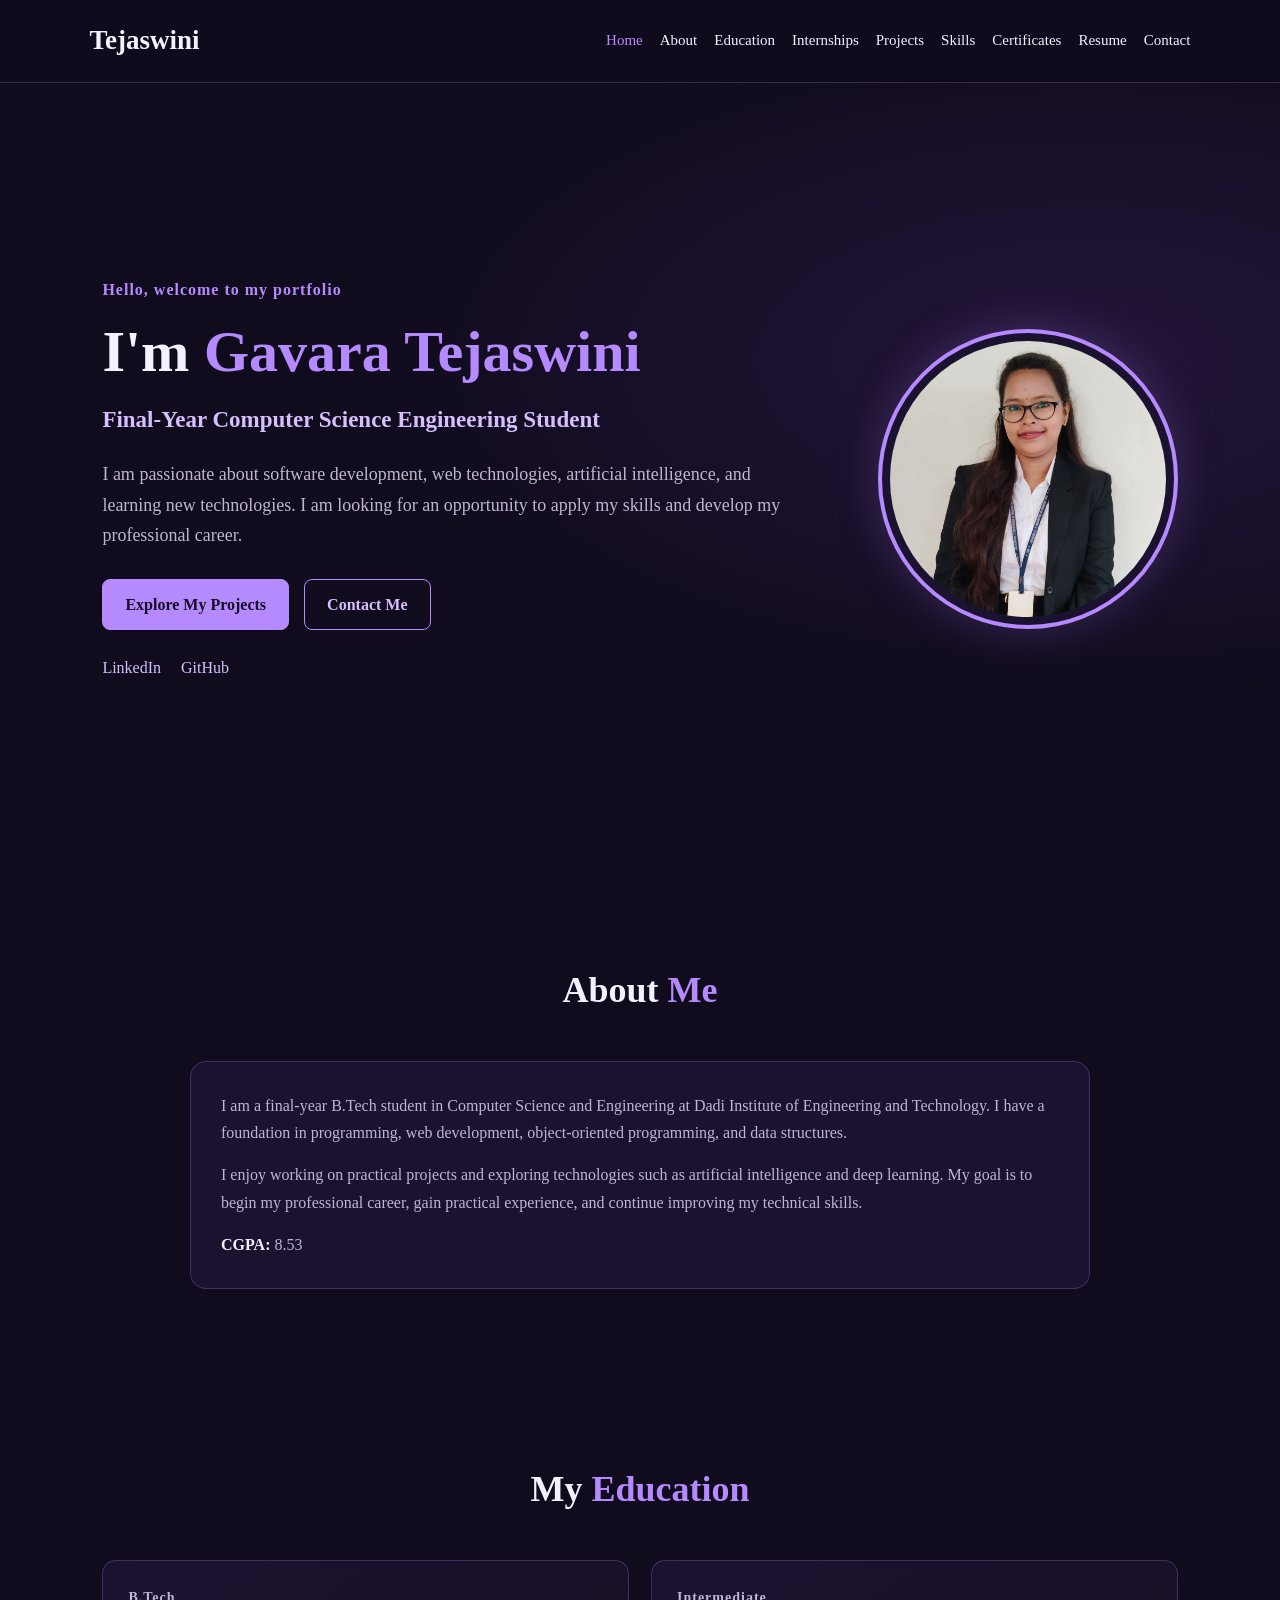
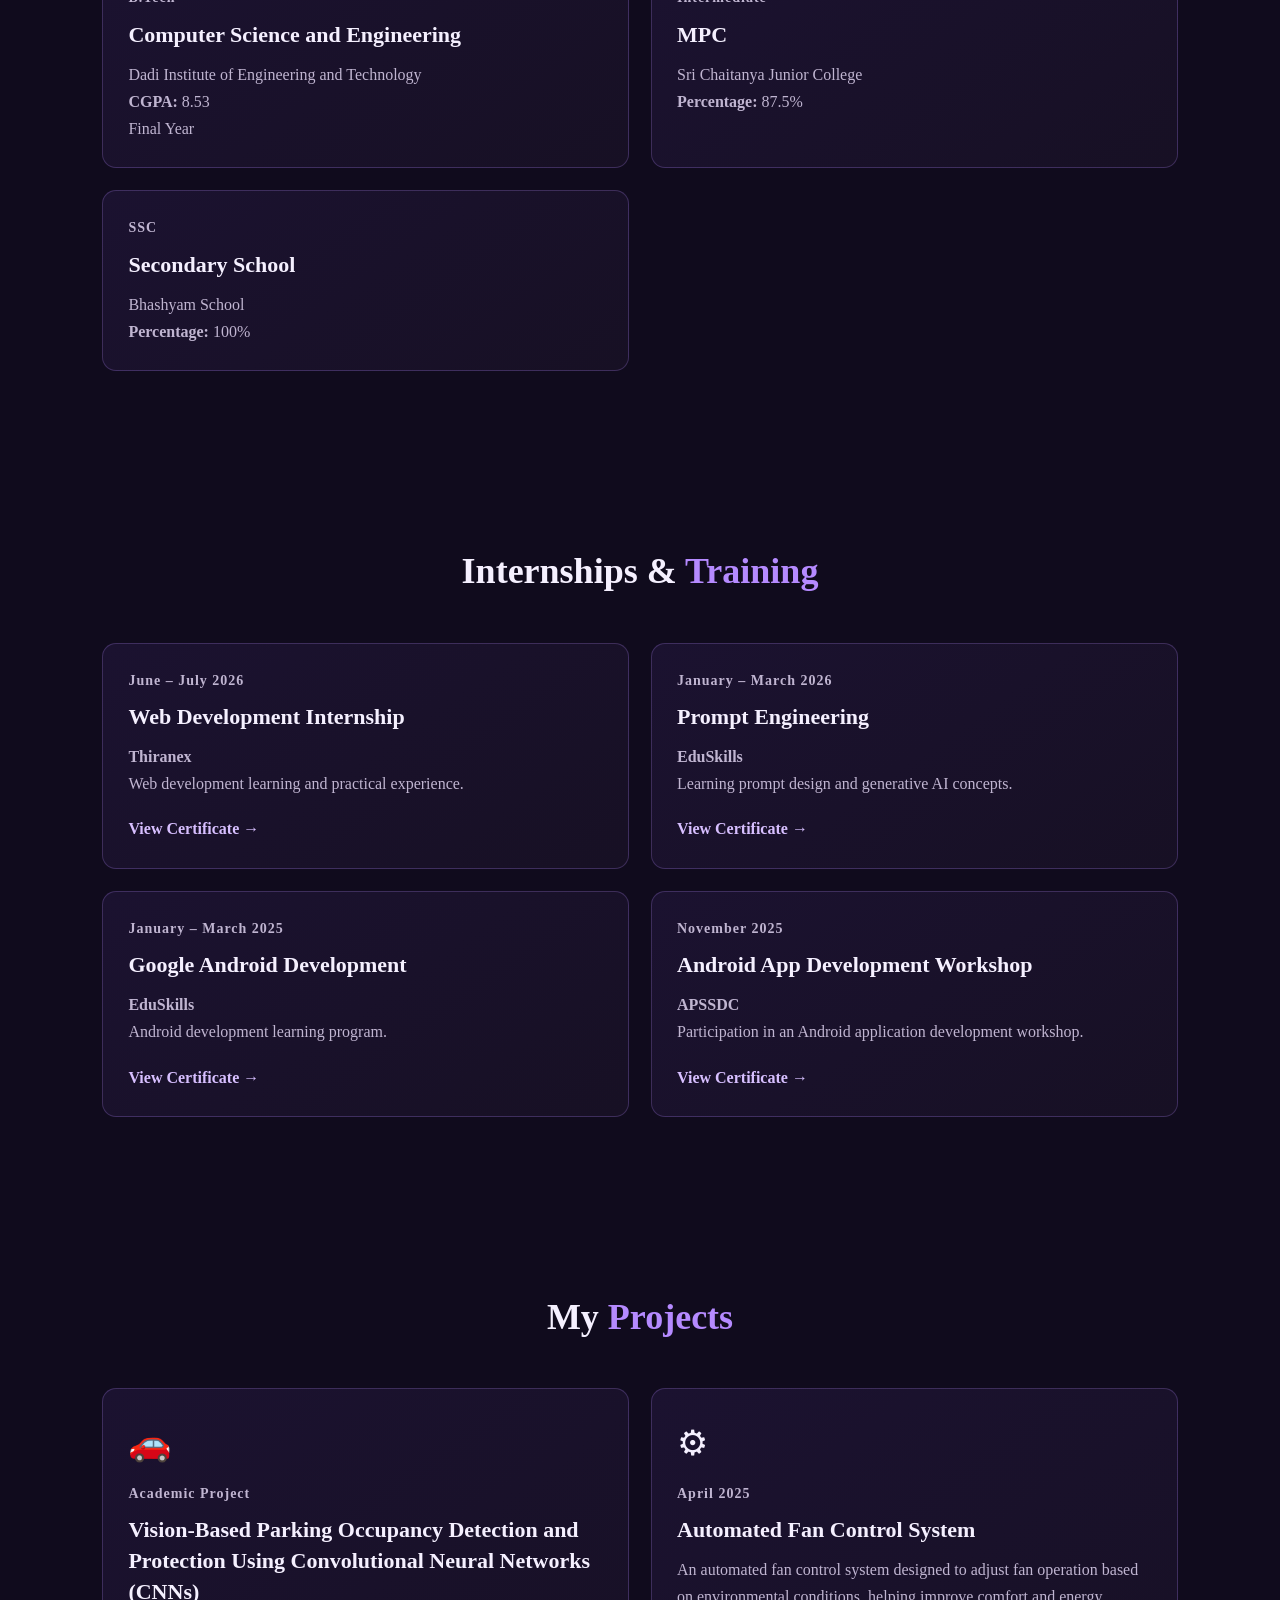
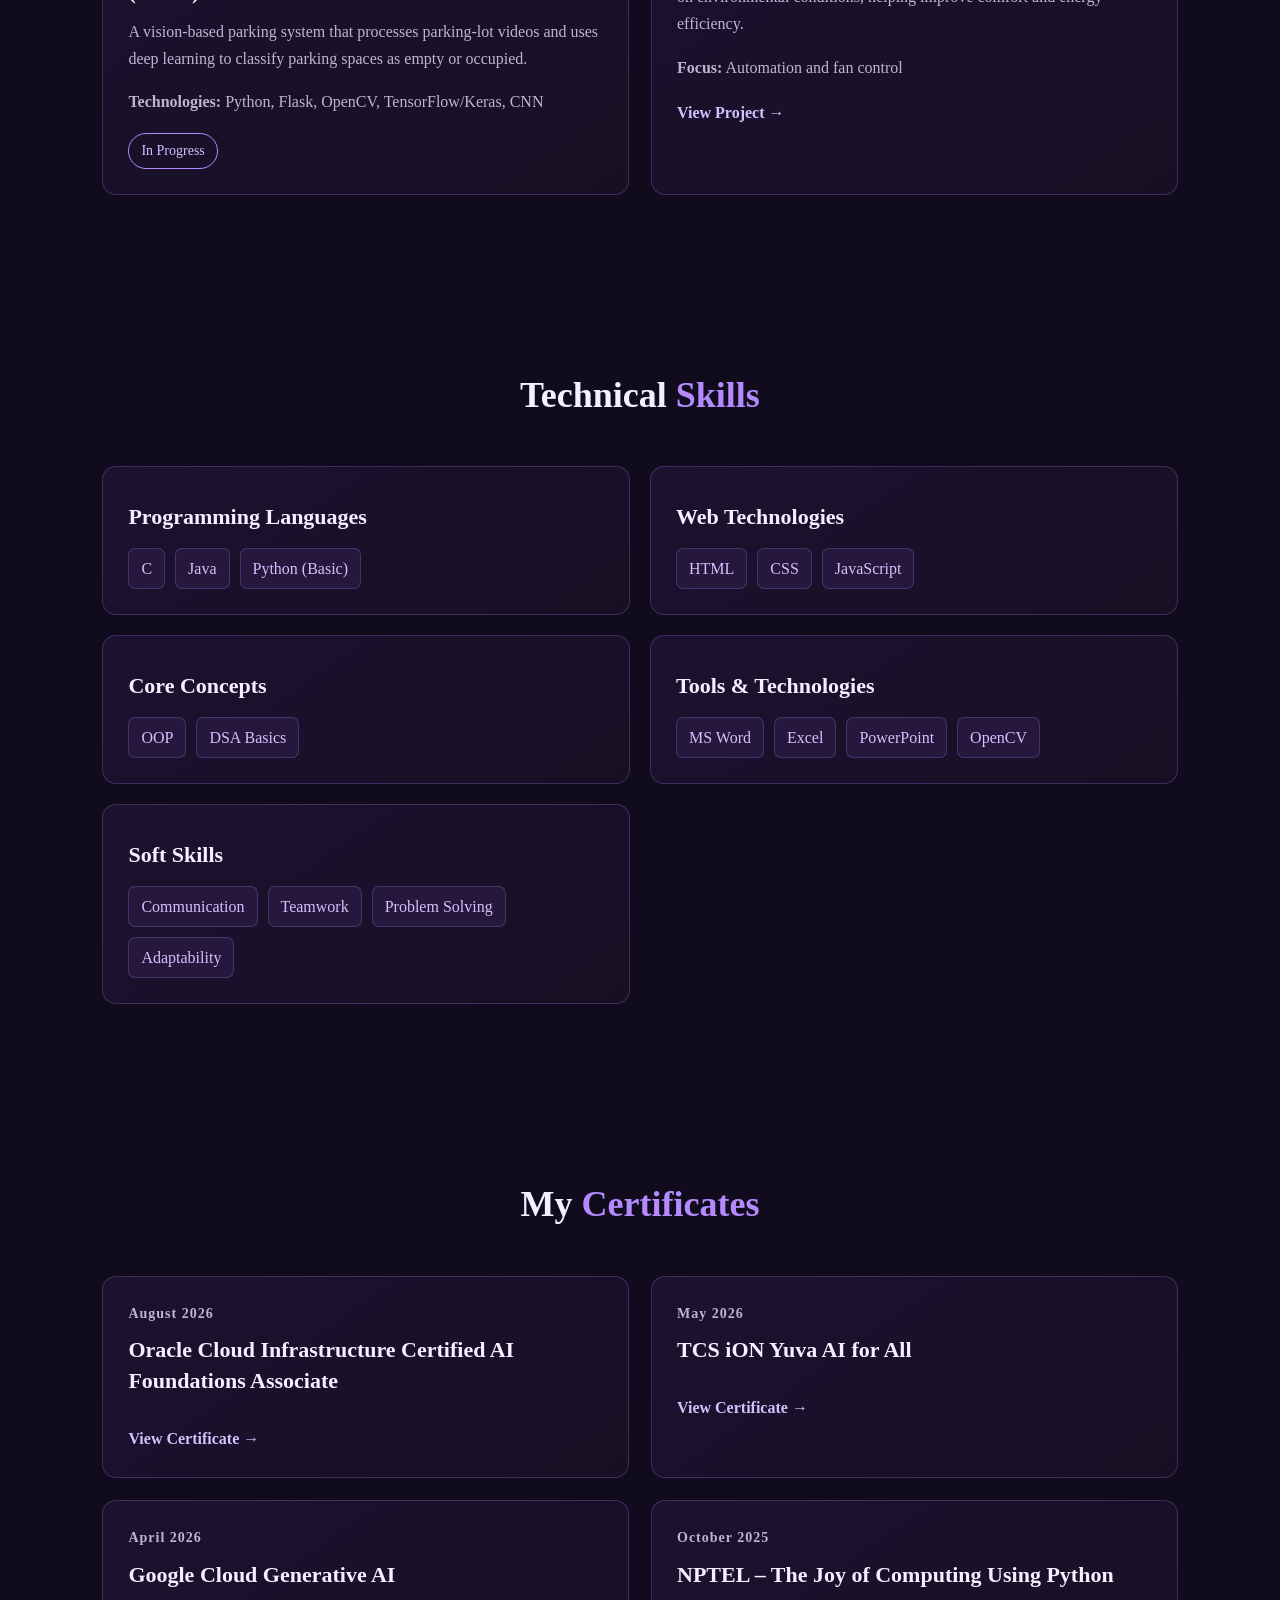
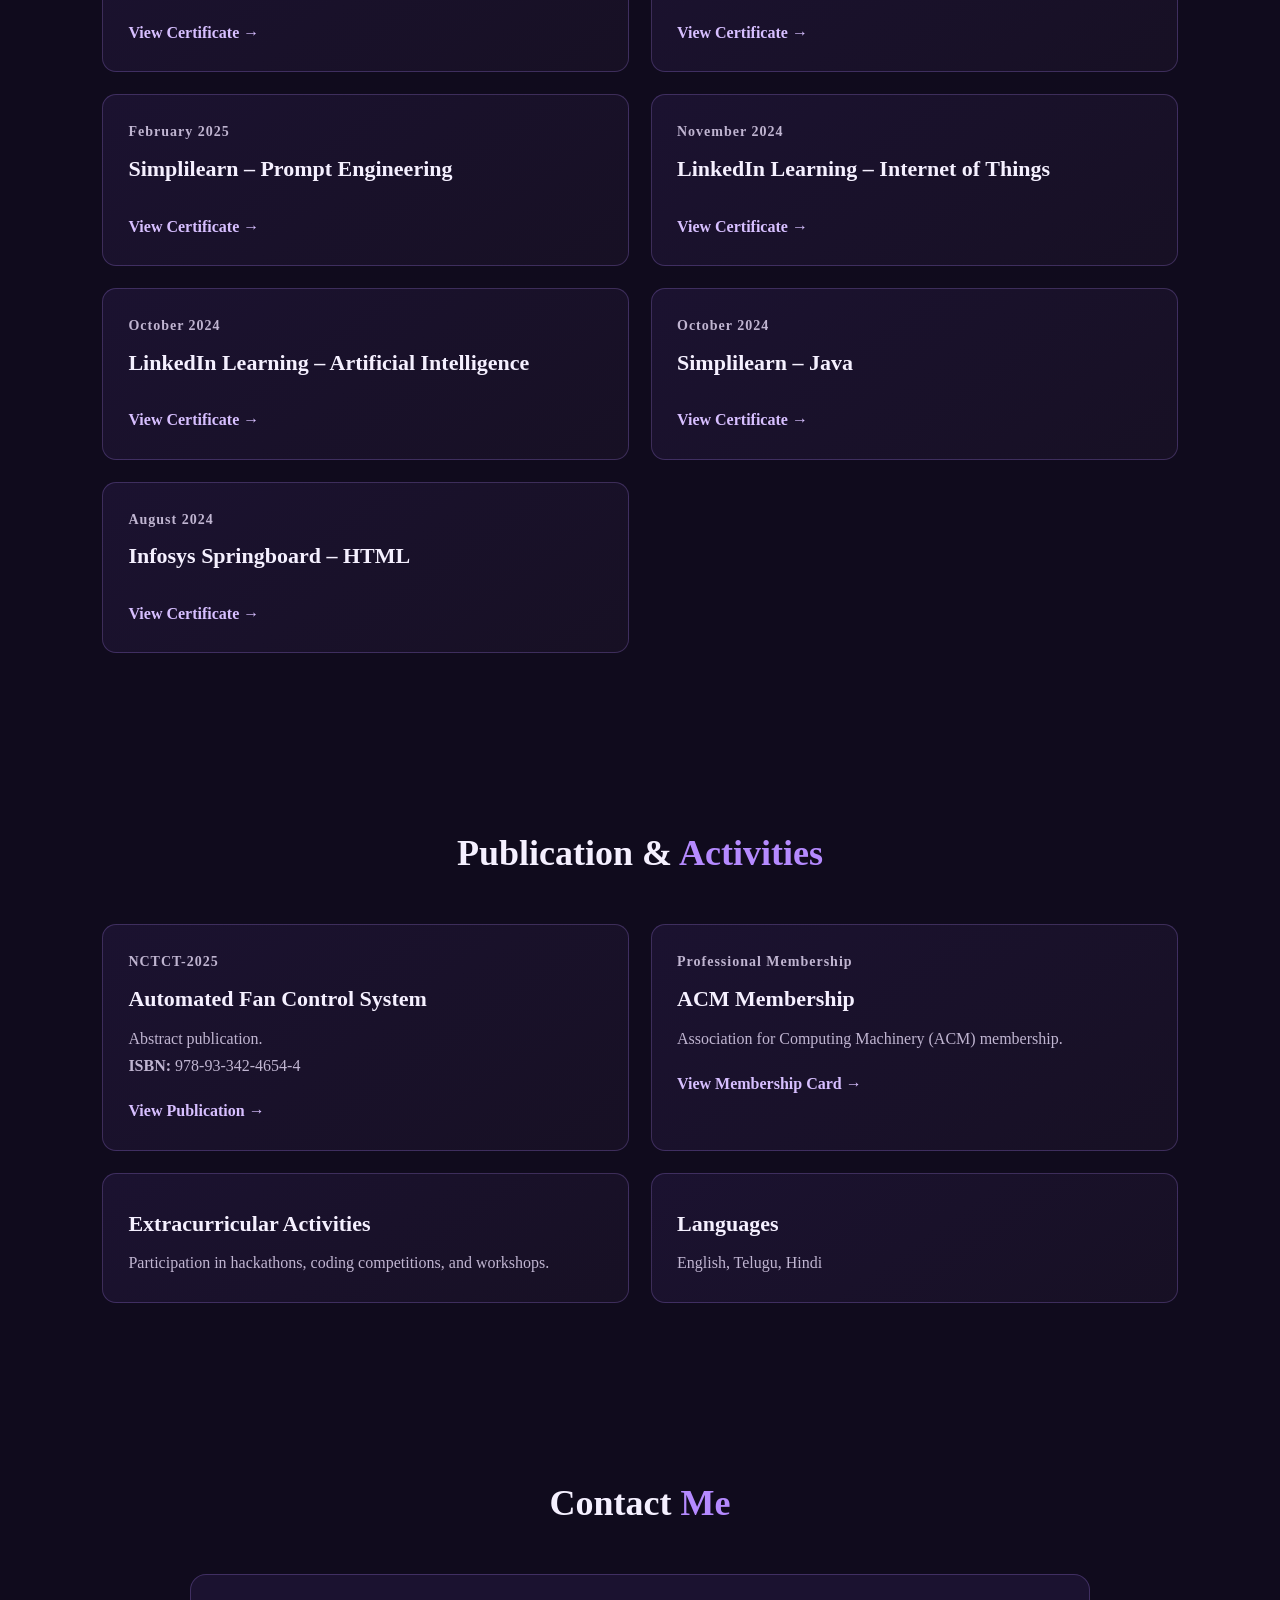
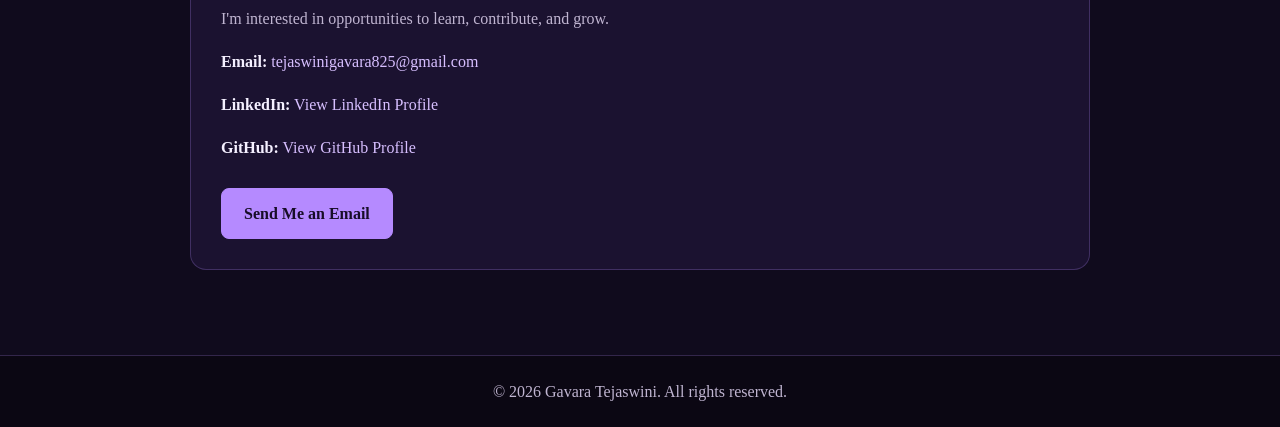
<file: index.html>
<!DOCTYPE html>
<html lang="en">
<head>
    <meta charset="UTF-8">
    <meta name="viewport" content="width=device-width, initial-scale=1.0">
    <meta name="description" content="Portfolio of Gavara Tejaswini, final-year Computer Science Engineering student.">
    <title>Gavara Tejaswini | Portfolio</title>
    <link rel="stylesheet" href="style.css">
</head>
<body>

<header class="header">
    <a href="#home" class="logo">Tejaswini<span></span></a>

    <button class="menu-toggle" id="menu-toggle"
        aria-label="Toggle navigation" aria-expanded="false">☰</button>

    <nav class="navbar" id="navbar">
        <a href="#home">Home</a>
        <a href="#about">About</a>
        <a href="#education">Education</a>
        <a href="#experience">Internships</a>
        <a href="#projects">Projects</a>
        <a href="#skills">Skills</a>
        <a href="#certifications">Certificates</a>
        <a href="./resume.pdf" target="_blank" rel="noopener noreferrer">Resume</a>
        <a href="#contact">Contact</a>
    </nav>
</header>

<main>
    <!-- Home -->
    <section class="home section" id="home">
        <div class="home-content">
            <p class="eyebrow">Hello, welcome to my portfolio</p>
            <h1>I'm <span>Gavara Tejaswini</span></h1>
            <h2>Final-Year Computer Science Engineering Student</h2>
            <p>
                I am passionate about software development, web technologies,
                artificial intelligence, and learning new technologies.
                I am looking for an opportunity to apply my skills and
                develop my professional career.
            </p>

            <div class="button-group">
                <a href="#projects" class="btn">Explore My Projects</a>
                <a href="#contact" class="btn btn-outline">Contact Me</a>
            </div>

            <div class="social-links">
                <a href="https://www.linkedin.com/in/gavara-tejaswini-1335362ba"
                   target="_blank" rel="noopener noreferrer">LinkedIn</a>
                <a href="https://github.com/Tejaswini-2712"
                   target="_blank" rel="noopener noreferrer">GitHub</a>
            </div>
        </div>

        <div class="profile-avatar">
            <img src="./profile.jpg" alt="Gavara Tejaswini">
        </div>
    </section>

    <!-- About -->
    <section class="section" id="about">
        <h2 class="section-title">About <span>Me</span></h2>
        <div class="about-card">
            <p>
                I am a final-year B.Tech student in Computer Science and
                Engineering at Dadi Institute of Engineering and Technology.
                I have a foundation in programming, web development,
                object-oriented programming, and data structures.
            </p>
            <p>
                I enjoy working on practical projects and exploring
                technologies such as artificial intelligence and deep learning.
                My goal is to begin my professional career, gain practical
                experience, and continue improving my technical skills.
            </p>
            <p><strong>CGPA:</strong> 8.53</p>
        </div>
    </section>

    <!-- Education -->
    <section class="section" id="education">
        <h2 class="section-title">My <span>Education</span></h2>

        <div class="card-grid">
            <article class="info-card">
                <p class="card-date">B.Tech</p>
                <h3>Computer Science and Engineering</h3>
                <p>Dadi Institute of Engineering and Technology</p>
                <p><strong>CGPA:</strong> 8.53</p>
                <p>Final Year</p>
            </article>

            <article class="info-card">
                <p class="card-date">Intermediate</p>
                <h3>MPC</h3>
                <p>Sri Chaitanya Junior College</p>
                <p><strong>Percentage:</strong> 87.5%</p>
            </article>

            <article class="info-card">
                <p class="card-date">SSC</p>
                <h3>Secondary School</h3>
                <p>Bhashyam School</p>
                <p><strong>Percentage:</strong> 100%</p>
            </article>
        </div>
    </section>

    <!-- Internships -->
    <section class="section" id="experience">
        <h2 class="section-title">Internships & <span>Training</span></h2>

        <div class="card-grid">
            <!-- Web Development Internship -->

<article class="info-card">
    <p class="card-date">June – July 2026</p>
    <h3>Web Development Internship</h3>
    <p><strong>Thiranex</strong></p>
    <p>Web development learning and practical experience.</p>
    <a href="./thiranex-web-development.pdf"
       class="text-link"
       target="_blank"
       rel="noopener noreferrer">
        View Certificate →
    </a>
</article>



<!-- Prompt Engineering -->
<article class="info-card">
    <p class="card-date">January – March 2026</p>
    <h3>Prompt Engineering</h3>
    <p><strong>EduSkills</strong></p>
    <p>Learning prompt design and generative AI concepts.</p>
    <a href="./eduskills-prompt-engineering.pdf"
       class="text-link"
       target="_blank"
       rel="noopener noreferrer">
        View Certificate →
    </a>
</article>



<!-- Google Android Development -->
<article class="info-card">
    <p class="card-date">January – March 2025</p>
    <h3>Google Android Development</h3>
    <p><strong>EduSkills</strong></p>
    <p>Android development learning program.</p>
    <a href="./eduskills-android-development.pdf"
       class="text-link"
       target="_blank"
       rel="noopener noreferrer">
        View Certificate →
    </a>
</article>

<!-- Android App Development Workshop -->
<article class="info-card">
    <p class="card-date">November 2025</p>
    <h3>Android App Development Workshop</h3>
    <p><strong>APSSDC</strong></p>
    <p>Participation in an Android application development workshop.</p>
    <a href="./apssdc-android-workshop.pdf"
       class="text-link"
       target="_blank"
       rel="noopener noreferrer">
        View Certificate →
    </a>
</article>
        </div>
    </section>

<!-- Projects -->
<section class="section" id="projects">
    <h2 class="section-title">My <span>Projects</span></h2>

    <div class="card-grid project-grid">

        <!-- Vision-Based Parking Project -->
        <article class="project-card">
            <div class="project-icon">🚗</div>
            <p class="card-date">Academic Project</p>

            <h3>
                Vision-Based Parking Occupancy Detection and Protection Using Convolutional Neural Networks (CNNs)
            </h3>

            <p>
                A vision-based parking system that processes parking-lot
                videos and uses deep learning to classify parking spaces
                as empty or occupied.
            </p>

            <p class="tech-stack">
                <strong>Technologies:</strong>
                Python, Flask, OpenCV, TensorFlow/Keras, CNN
            </p>

            <span class="status-label">In Progress</span>
        </article>
         <!-- Automated Fan Control System -->
        <article class="project-card">
            <div class="project-icon">⚙</div>
            <p class="card-date">April 2025</p>

            <h3>Automated Fan Control System</h3>

            <p>
                An automated fan control system designed to adjust
                fan operation based on environmental conditions,
                helping improve comfort and energy efficiency.
            </p>

            <p class="tech-stack">
                <strong>Focus:</strong> Automation and fan control
            </p>

            <a
                href="https://github.com/Tejaswini-2712/Tejaswini-portfolio/blob/main/Automated-Fan-Control-System.docx"
                class="text-link"
                target="_blank"
                rel="noopener noreferrer">
                View Project →
            </a>
        </article>

    </div>
</section>


    <!-- Skills -->
    <section class="section" id="skills">
        <h2 class="section-title">Technical <span>Skills</span></h2>

        <div class="skills-grid">
            <div class="skill-card">
                <h3>Programming Languages</h3>
                <div class="skill-tags">
                    <span>C</span><span>Java</span><span>Python (Basic)</span>
                </div>
            </div>

            <div class="skill-card">
                <h3>Web Technologies</h3>
                <div class="skill-tags">
                    <span>HTML</span><span>CSS</span><span>JavaScript</span>
                </div>
            </div>

            <div class="skill-card">
                <h3>Core Concepts</h3>
                <div class="skill-tags">
                    <span>OOP</span><span>DSA Basics</span>
                </div>
            </div>

            <div class="skill-card">
                <h3>Tools & Technologies</h3>
                <div class="skill-tags">
                    <span>MS Word</span><span>Excel</span>
                    <span>PowerPoint</span><span>OpenCV</span>
                </div>
            </div>

            <div class="skill-card">
                <h3>Soft Skills</h3>
                <div class="skill-tags">
                    <span>Communication</span><span>Teamwork</span>
                    <span>Problem Solving</span><span>Adaptability</span>
                </div>
            </div>
        </div>
    </section>

    

<!-- Certifications -->
<section class="section" id="certifications">
    <h2 class="section-title">My <span>Certificates</span></h2>

    <div class="card-grid">

        <!-- 1. Oracle AI Foundations -->
        <article class="info-card">
            <p class="card-date">August 2026</p>
            <h3>Oracle Cloud Infrastructure Certified AI Foundations Associate</h3>
            <a href="./oracle-ai.pdf"
               class="text-link" target="_blank"
               rel="noopener noreferrer">
                View Certificate →
            </a>
        </article>

        <!-- 2. TCS iON Yuva AI -->
        <article class="info-card">
            <p class="card-date">May 2026</p>
            <h3>TCS iON Yuva AI for All</h3>
            <a href="./tcs-yuva-ai.pdf"
               class="text-link" target="_blank"
               rel="noopener noreferrer">
                View Certificate →
            </a>
        </article>

        <!-- 3. Google Cloud Generative AI -->
        <article class="info-card">
            <p class="card-date">April 2026</p>
            <h3>Google Cloud Generative AI</h3>
            <a href="./google-generative-ai.pdf"
               class="text-link" target="_blank"
               rel="noopener noreferrer">
                View Certificate →
            </a>
        </article>

        <!-- 4. NPTEL Python -->
        <article class="info-card">
            <p class="card-date">October 2025</p>
            <h3>NPTEL – The Joy of Computing Using Python</h3>
            <a href="./nptel-python.pdf"
               class="text-link" target="_blank"
               rel="noopener noreferrer">
                View Certificate →
            </a>
        </article>

        <!-- 5. Simplilearn Prompt Engineering -->
        <article class="info-card">
            <p class="card-date">February 2025</p>
            <h3>Simplilearn – Prompt Engineering</h3>
            <a href="./simplilearn-prompt.pdf"
               class="text-link" target="_blank"
               rel="noopener noreferrer">
                View Certificate →
            </a>
        </article>

        <!-- 6. LinkedIn Learning IoT -->
        <article class="info-card">
            <p class="card-date">November 2024</p>
            <h3>LinkedIn Learning – Internet of Things</h3>
            <a href="./linkedin-iot.pdf"
               class="text-link" target="_blank"
               rel="noopener noreferrer">
                View Certificate →
            </a>
        </article>

        <!-- 7. LinkedIn Learning AI -->
        <article class="info-card">
            <p class="card-date">October 2024</p>
            <h3>LinkedIn Learning – Artificial Intelligence</h3>
            <a href="./linkedin-ai.pdf"
               class="text-link" target="_blank"
               rel="noopener noreferrer">
                View Certificate →
            </a>
        </article>

        <!-- 8. Simplilearn Java -->
        <article class="info-card">
            <p class="card-date">October 2024</p>
            <h3>Simplilearn – Java</h3>
            <a href="./simplilearn-java.pdf"
               class="text-link" target="_blank"
               rel="noopener noreferrer">
                View Certificate →
            </a>
        </article>

        <!-- 9. Infosys Springboard HTML -->
        <article class="info-card">
            <p class="card-date">August 2024</p>
            <h3>Infosys Springboard – HTML</h3>
            <a href="./infosys-html.pdf"
               class="text-link" target="_blank"
               rel="noopener noreferrer">
                View Certificate →
            </a>
        </article>

    </div>
</section>

<!-- Publication and activities -->
<section class="section" id="activities">
    <h2 class="section-title">Publication & <span>Activities</span></h2>

    <div class="card-grid">

        <article class="info-card">
            <p class="card-date">NCTCT-2025</p>
            <h3>Automated Fan Control System</h3>
            <p>Abstract publication.</p>
            <p><strong>ISBN:</strong> 978-93-342-4654-4</p>

            <a href="./ict%20paper.pdf"
               class="text-link"
               target="_blank"
               rel="noopener noreferrer">
                View Publication →
            </a>
        </article>

        <article class="info-card">
            <p class="card-date">Professional Membership</p>
            <h3>ACM Membership</h3>
            <p>Association for Computing Machinery (ACM) membership.</p>

            <a href="./acm-membership.pdf"
               class="text-link"
               target="_blank"
               rel="noopener noreferrer">
                View Membership Card →
            </a>
        </article>
            <article class="info-card">
                <h3>Extracurricular Activities</h3>
                <p>Participation in hackathons, coding competitions, and workshops.</p>
            </article>

            <article class="info-card">
                <h3>Languages</h3>
                <p>English, Telugu, Hindi</p>
            </article>
        </div>
    </section>

    <!-- Contact -->
    <section class="section" id="contact">
        <h2 class="section-title">Contact <span>Me</span></h2>

        <div class="contact-card">
            <p>I'm interested in opportunities to learn, contribute, and grow.</p>

            <p>
                <strong>Email:</strong>
                <a href="mailto:tejaswinigavara825@gmail.com">
                    tejaswinigavara825@gmail.com
                </a>
            </p>

            <p>
                <strong>LinkedIn:</strong>
                <a href="https://www.linkedin.com/in/gavara-tejaswini-1335362ba"
                   target="_blank" rel="noopener noreferrer">
                    View LinkedIn Profile
                </a>
            </p>

            <p>
                <strong>GitHub:</strong>
                <a href="https://github.com/Tejaswini-2712"
                   target="_blank" rel="noopener noreferrer">
                    View GitHub Profile
                </a>
            </p>

            <a href="mailto:tejaswinigavara825@gmail.com" class="btn">
                Send Me an Email
            </a>
        </div>
    </section>
</main>

<footer class="footer">
    <p>© <span id="year"></span> Gavara Tejaswini. All rights reserved.</p>
</footer>

<script src="script.js"></script>
</body>
</html>
</file>
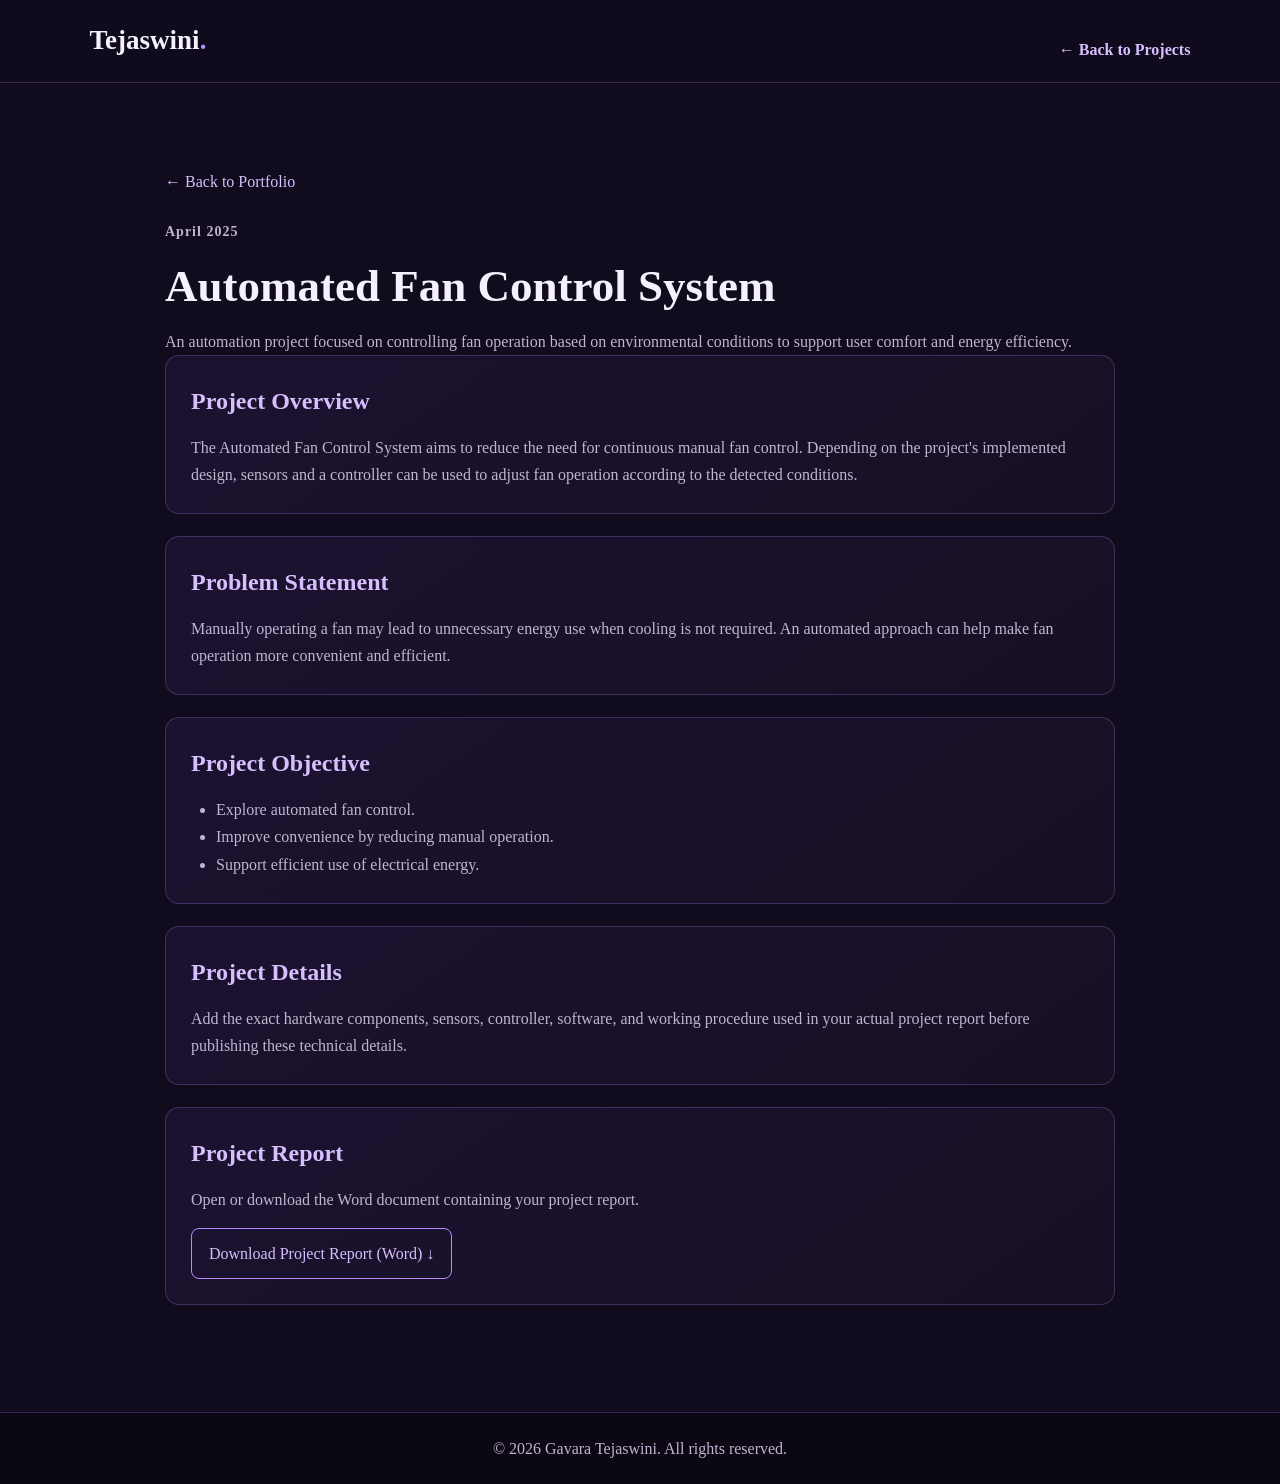
<file: fan-project.html>
<!DOCTYPE html>
<html lang="en">
<head>
    <meta charset="UTF-8">
    <meta name="viewport" content="width=device-width, initial-scale=1.0">
    <meta name="description" content="Automated Fan Control System project by Gavara Tejaswini.">
    <title>Automated Fan Control System | Tejaswini</title>
    <link rel="stylesheet" href="style.css">
</head>
<body>

<header class="header">
    <a href="index.html" class="logo">Tejaswini<span>.</span></a>
    <a href="index.html#projects" class="text-link">← Back to Projects</a>
</header>

<main>
    <section class="section">
        <div class="project-detail">

            <a href="index.html#projects" class="back-link">
                ← Back to Portfolio
            </a>

            <p class="card-date">April 2025</p>

            <h1>Automated Fan Control System</h1>

            <p>
                An automation project focused on controlling fan operation
                based on environmental conditions to support user comfort
                and energy efficiency.
            </p>

            <div class="info-card">
                <h2>Project Overview</h2>
                <p>
                    The Automated Fan Control System aims to reduce the need
                    for continuous manual fan control. Depending on the
                    project's implemented design, sensors and a controller
                    can be used to adjust fan operation according to the
                    detected conditions.
                </p>
            </div>

            <div class="info-card">
                <h2>Problem Statement</h2>
                <p>
                    Manually operating a fan may lead to unnecessary energy
                    use when cooling is not required. An automated approach
                    can help make fan operation more convenient and efficient.
                </p>
            </div>

            <div class="info-card">
                <h2>Project Objective</h2>
                <ul>
                    <li>Explore automated fan control.</li>
                    <li>Improve convenience by reducing manual operation.</li>
                    <li>Support efficient use of electrical energy.</li>
                </ul>
            </div>

            <div class="info-card">
                <h2>Project Details</h2>
                <p>
                    Add the exact hardware components, sensors, controller,
                    software, and working procedure used in your actual
                    project report before publishing these technical details.
                </p>
            </div>

            <div class="info-card">
                <h2>Project Report</h2>
                <p>
                    Open or download the Word document containing your
                    project report.
                </p>

                <a class="file-link"
                   href="files/Automated-Fan-Control-System.docx"
                   download="Automated-Fan-Control-System.docx">
                    Download Project Report (Word) ↓
                </a>
            </div>

        </div>
    </section>
</main>

<footer class="footer">
    <p>© <span id="year"></span> Gavara Tejaswini. All rights reserved.</p>
</footer>

<script src="script.js"></script>
</body>
</html>
</file>
<file: style.css>
/* General settings */
* {
    margin: 0;
    padding: 0;
    box-sizing: border-box;
    scroll-behavior: smooth;
}

:root {
    --background: #100b1d;
    --surface: #1b1230;
    --surface-light: #25183c;
    --purple: #b58aff;
    --purple-light: #d7bfff;
    --text: #f5f0ff;
    --muted: #c0b5d1;
    --border: rgba(181, 138, 255, 0.24);
}

body {
    font-family: "Times New Roman", Times, serif;
    background: var(--background);
    color: var(--text);
    line-height: 1.7;
}

a {
    color: var(--purple-light);
    text-decoration: none;
}

a:hover {
    color: #ffffff;
}

.header {
    position: sticky;
    top: 0;
    z-index: 100;
    display: flex;
    align-items: center;
    justify-content: space-between;
    gap: 20px;
    padding: 18px 7%;
    background: rgba(16, 11, 29, 0.96);
    border-bottom: 1px solid var(--border);
    backdrop-filter: blur(12px);
}

.logo {
    font-size: 27px;
    font-weight: bold;
    color: var(--text);
    white-space: nowrap;
}

.logo span,
.home h1 span,
.section-title span {
    color: var(--purple);
}

.navbar {
    display: flex;
    flex-wrap: wrap;
    justify-content: flex-end;
    gap: 17px;
}

.navbar a {
    color: var(--text);
    font-size: 15px;
}

.navbar a:hover,
.navbar a.active {
    color: var(--purple);
}

.menu-toggle {
    display: none;
    background: transparent;
    color: var(--text);
    border: 1px solid var(--border);
    border-radius: 8px;
    padding: 5px 11px;
    font-size: 23px;
    cursor: pointer;
}

.section {
    padding: 85px 8%;
    scroll-margin-top: 80px;
}

.home {
    min-height: 88vh;
    display: flex;
    align-items: center;
    justify-content: space-between;
    gap: 55px;
    background:
        radial-gradient(ellipse at 85% 35%,
        rgba(113, 61, 173, 0.20), transparent 48%);
}

.home-content {
    flex: 1;
    max-width: 690px;
}

.eyebrow,
.card-date {
    color: var(--purple);
    font-weight: bold;
    letter-spacing: 1px;
}

.home h1 {
    font-size: clamp(36px, 5vw, 58px);
    line-height: 1.15;
    margin: 15px 0;
}

.home h2 {
    font-size: 23px;
    color: var(--purple-light);
    margin-bottom: 20px;
}

.home-content > p:not(.eyebrow) {
    color: var(--muted);
    font-size: 18px;
}

.button-group {
    display: flex;
    flex-wrap: wrap;
    gap: 15px;
    margin-top: 28px;
}

.btn {
    display: inline-block;
    background: var(--purple);
    color: #170d27;
    padding: 11px 22px;
    border-radius: 8px;
    border: 1px solid var(--purple);
    font-weight: bold;
    transition: 0.25s;
}

.btn:hover {
    background: var(--purple-light);
    color: #170d27;
    transform: translateY(-2px);
}

.btn-outline {
    background: transparent;
    color: var(--purple-light);
}

.btn-outline:hover {
    background: var(--purple);
}

.social-links {
    display: flex;
    gap: 20px;
    margin-top: 24px;
}

.profile-avatar {
    width: 300px;
    height: 300px;
    flex-shrink: 0;
    border: 4px solid var(--purple);
    border-radius: 50%;
    padding: 8px;
    background: var(--surface);
    box-shadow: 0 0 45px rgba(181, 138, 255, 0.22);
}

.profile-avatar img {
    width: 100%;
    height: 100%;
    object-fit: cover;
    border-radius: 50%;
}

.section-title {
    font-size: 36px;
    text-align: center;
    margin-bottom: 40px;
}

.about-card,
.contact-card {
    max-width: 900px;
    margin: auto;
    background: var(--surface);
    border: 1px solid var(--border);
    border-radius: 16px;
    padding: 30px;
    color: var(--muted);
}

.about-card p + p {
    margin-top: 15px;
}

.about-card strong,
.contact-card strong {
    color: var(--text);
}

.card-grid {
    display: grid;
    grid-template-columns: repeat(2, minmax(0, 1fr));
    gap: 22px;
}

.info-card,
.project-card,
.skill-card {
    min-width: 0;
    padding: 25px;
    border: 1px solid var(--border);
    border-radius: 14px;
    background: linear-gradient(145deg, var(--surface), #171024);
    transition: transform 0.25s, border-color 0.25s;
}

.info-card:hover,
.project-card:hover,
.skill-card:hover {
    transform: translateY(-5px);
    border-color: var(--purple);
}

.info-card h3,
.project-card h3,
.skill-card h3 {
    font-size: 22px;
    line-height: 1.4;
    margin: 10px 0;
    overflow-wrap: anywhere;
}

.info-card p,
.project-card p {
    color: var(--muted);
}

.card-date {
    font-size: 14px;
}

.project-icon {
    font-size: 35px;
    margin-bottom: 8px;
}

.project-card h3 a {
    color: var(--text);
}

.project-card h3 a:hover {
    color: var(--purple);
}

.tech-stack {
    margin-top: 16px;
}

.text-link {
    display: inline-block;
    margin-top: 18px;
    font-weight: bold;
}

.status-label {
    display: inline-block;
    margin-top: 18px;
    padding: 5px 12px;
    border: 1px solid var(--purple);
    border-radius: 20px;
    color: var(--purple-light);
    font-size: 14px;
}

.skills-grid {
    display: grid;
    grid-template-columns: repeat(2, minmax(0, 1fr));
    gap: 20px;
}

.skill-tags {
    display: flex;
    flex-wrap: wrap;
    gap: 10px;
    margin-top: 15px;
}

.skill-tags span {
    background: var(--surface-light);
    color: var(--purple-light);
    border: 1px solid var(--border);
    border-radius: 7px;
    padding: 6px 12px;
}

.contact-card p {
    margin-bottom: 16px;
    overflow-wrap: anywhere;
}

.contact-card .btn {
    margin-top: 10px;
}

.footer {
    text-align: center;
    padding: 22px;
    color: var(--muted);
    background: #0b0713;
    border-top: 1px solid var(--border);
}

/* Project detail page */
.project-detail {
    max-width: 950px;
    margin: auto;
}

.project-detail .info-card {
    margin-bottom: 22px;
}

.project-detail h1 {
    font-size: clamp(32px, 5vw, 45px);
    line-height: 1.2;
    margin: 15px 0;
}

.project-detail h2 {
    color: var(--purple-light);
    margin-bottom: 12px;
}

.project-detail p,
.project-detail li {
    color: var(--muted);
}

.project-detail ul {
    padding-left: 25px;
}

.file-link {
    display: inline-block;
    margin-top: 15px;
    padding: 11px 17px;
    border: 1px solid var(--purple);
    border-radius: 8px;
    color: var(--purple-light);
}

.file-link:hover {
    background: var(--purple);
    color: #170d27;
}

.back-link {
    display: inline-block;
    margin-bottom: 25px;
}

/* Responsive layout */
@media (max-width: 1050px) {
    .header {
        padding-left: 5%;
        padding-right: 5%;
    }

    .navbar {
        gap: 12px;
    }

    .section {
        padding-left: 6%;
        padding-right: 6%;
    }

    .profile-avatar {
        width: 250px;
        height: 250px;
    }
}

@media (max-width: 850px) {
    .menu-toggle {
        display: block;
    }

    .header {
        flex-wrap: wrap;
    }

    .navbar {
        display: none;
        flex-direction: column;
        align-items: flex-start;
        width: 100%;
        padding: 12px 0;
    }

    .navbar.open {
        display: flex;
    }

    .navbar a {
        width: 100%;
        padding: 5px 0;
    }

    .home {
        flex-direction: column-reverse;
        text-align: center;
        padding-top: 60px;
    }

    .profile-avatar {
        width: 220px;
        height: 220px;
    }

    .button-group,
    .social-links {
        justify-content: center;
    }
}

@media (max-width: 600px) {
    .section {
        padding: 60px 6%;
    }

    .section-title {
        font-size: 30px;
    }

    .card-grid,
    .skills-grid {
        grid-template-columns: 1fr;
    }

    .home h2 {
        font-size: 20px;
    }

    .home-content > p:not(.eyebrow) {
        font-size: 16px;
    }

    .about-card,
    .contact-card,
    .info-card,
    .project-card,
    .skill-card {
        padding: 20px;
    }
}
</file>
